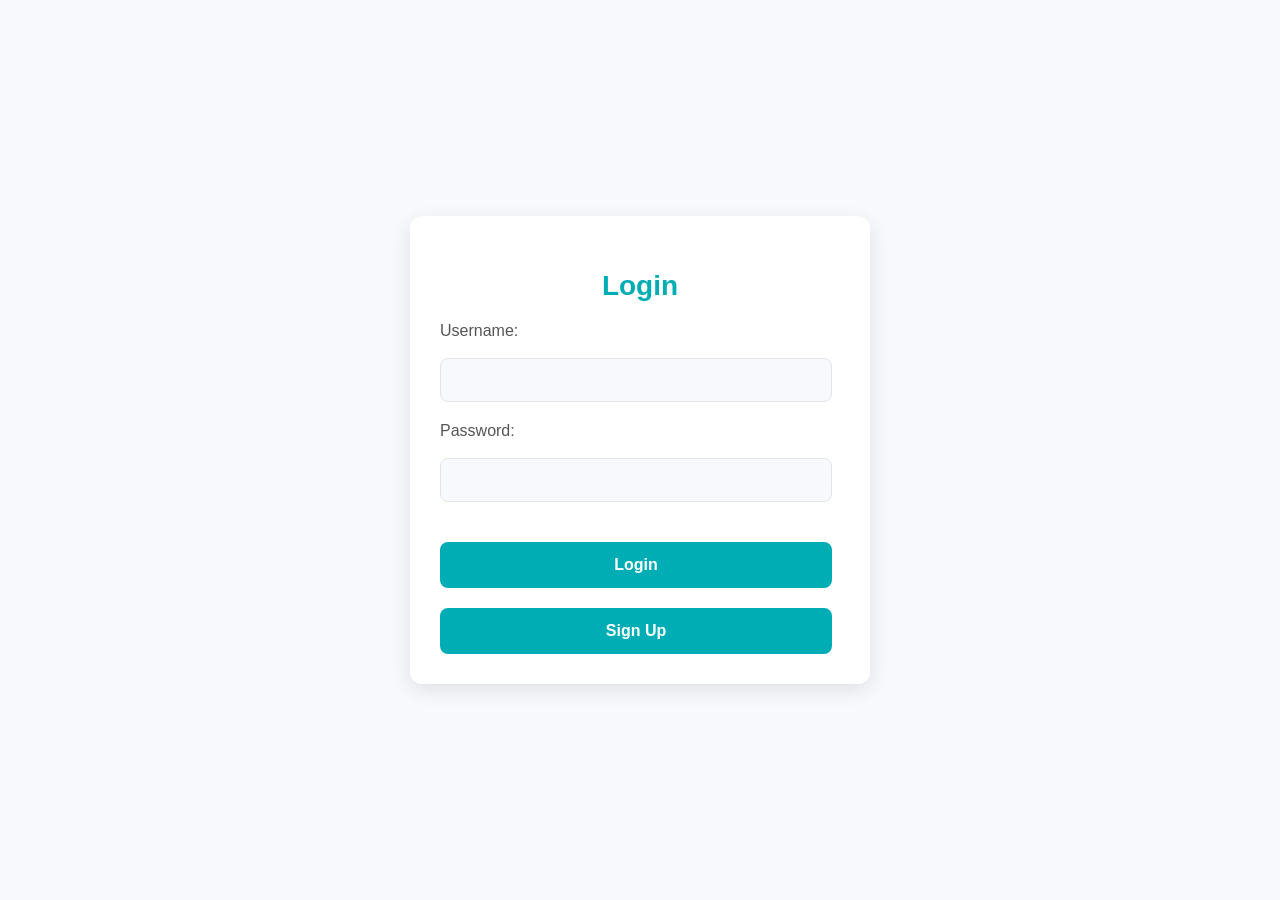
<file: templates/login.html>
<!DOCTYPE html>
<html lang="en">
<head>
    <meta charset="UTF-8">
    <meta name="viewport" content="width=device-width, initial-scale=1.0">
    <title>Login Page</title>
    <link rel="stylesheet" href="/static/login.css">
</head>
<body>
    <form action="/token" method="post">
        <h2>Login</h2>
        <label for="username">Username:</label>
        <input type="text" id="username" name="username" required>
    
        <label for="password">Password:</label>
        <input type="password" id="password" name="password" required>
    
        <button type="submit">Login</button>
        <button type="button" onclick="window.location.href='/sign_up'">Sign Up</button>
    </form>
    
</body>
</html>
</file>
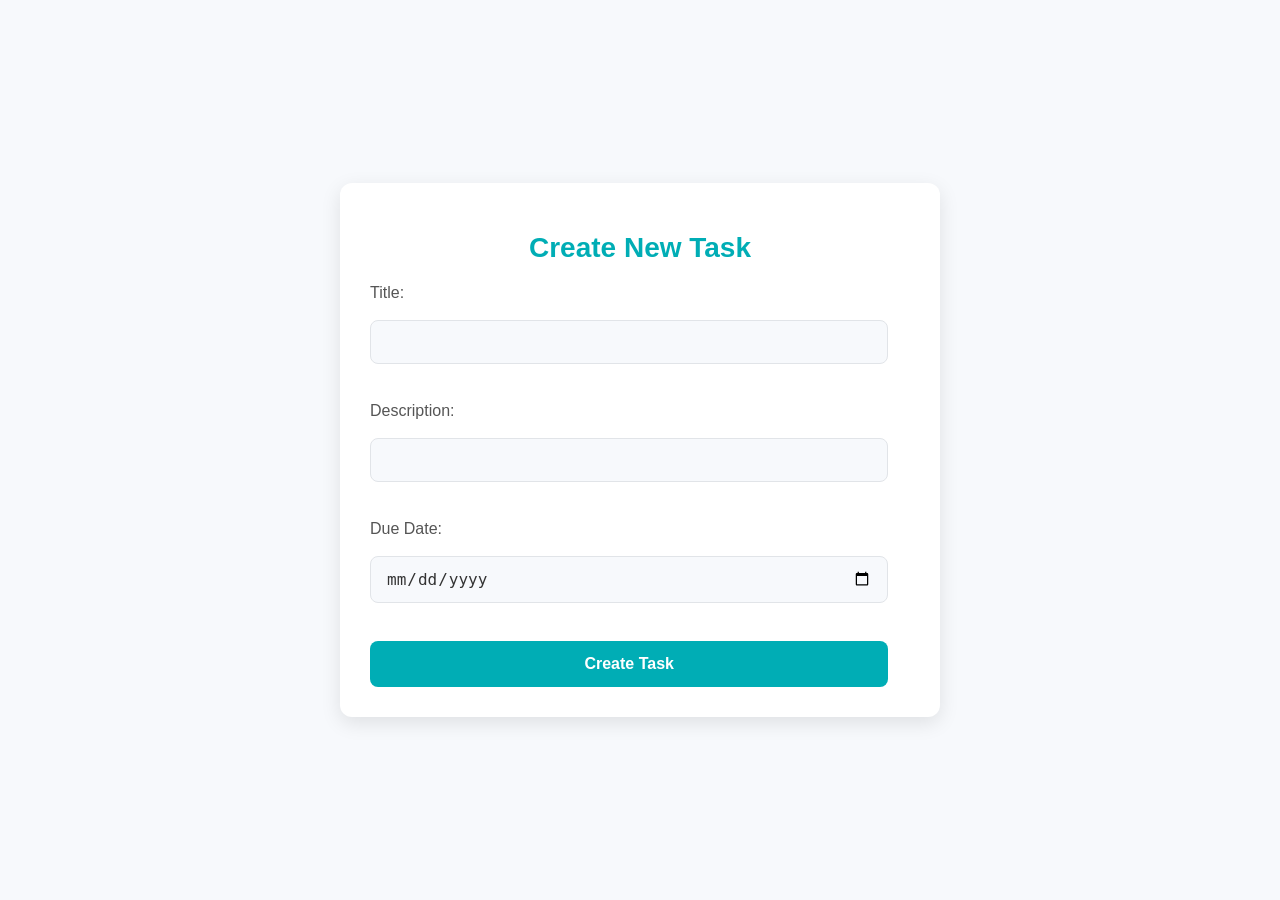
<file: templates/new_task.html>
<!DOCTYPE html>
<html lang="en">

<head>
    <meta charset="UTF-8">
    <meta name="viewport" content="width=device-width, initial-scale=1.0">
    <title>Task Creation and Editing</title>
    <link rel="stylesheet" href="/static/new-task.css">
</head>

<body>
    <div class="container">
        <h1>Create New Task</h1>
        <form action="/new_task" method="post">
            <label for="title">Title:</label>
            <input type="text" id="title" name="title" required><br><br>
            <label for="description">Description:</label>
            <input type="text" id="description" name="description"><br><br>
            <label for="due_date">Due Date:</label>
            <input type="date" id="due_date" name="due_date" required><br><br>
            <button type="submit">Create Task</button>
        </form>
    </div>
    <script>
        document.getElementById('taskForm').addEventListener('submit', async function (event) {
            event.preventDefault();

            // Get form data
            const formData = new FormData(event.target);

            // Submit the form via fetch API
            const response = await fetch('/new_task', {
                method: 'POST',
                body: formData
            });

            if (response.ok) {
                alert('Task saved successfully!');
                window.location.href = '/';  // Redirect to index page after saving
            } else {
                const data = await response.json();
                alert('Error: ' + data.error);
            }
        });
    </script>
</body>

</html>
</file>
<file: static/login.css>
body {
    background-color: #F7F9FC;
    font-family: 'Segoe UI', Tahoma, Geneva, Verdana, sans-serif;
    margin: 0;
    padding: 0;
    display: flex;
    justify-content: center;
    align-items: center;
    height: 100vh;
    color: #333;
}

form {
    background-color: white;
    border-radius: 12px;
    box-shadow: 0 6px 20px rgba(0, 0, 0, 0.1);
    padding: 30px;
    width: 100%;
    max-width: 400px;
}

h2 {
    text-align: center;
    color: #00ADB5;
    font-size: 28px;
    font-weight: 600;
    margin-bottom: 20px;
}

label {
    font-size: 16px;
    font-weight: 500;
    color: #555;
    margin-bottom: 8px;
    display: block;
}

input {
    width: 90%;
    padding: 12px 15px;
    margin: 10px 0 20px;
    border: 1px solid #E1E4E8;
    border-radius: 8px;
    background-color: #F7F9FC;
    font-size: 16px;
    color: #333;
    transition: border-color 0.3s ease;
}

input:focus {
    outline: none;
    border-color: #00ADB5;
}

button {
    width: 98%;
    padding: 14px;
    background-color: #00ADB5;
    color: white;
    border: none;
    border-radius: 8px;
    cursor: pointer;
    font-size: 16px;
    font-weight: 600;
    transition: background-color 0.3s ease, transform 0.3s ease;
    margin-top: 20px;
    /* Add this line to create space above the button */
}

button:hover {
    background-color: #008C8B;
    transform: translateY(-2px);
}

button:active {
    transform: translateY(1px);
}

@media screen and (max-width: 768px) {
    form {
        padding: 20px;
        width: 90%;
    }
}
</file>
<file: static/new-task.css>
body {
    background-color: #F7F9FC;
    font-family: 'Segoe UI', Tahoma, Geneva, Verdana, sans-serif;
    margin: 0;
    padding: 0;
    display: flex;
    justify-content: center;
    align-items: center;
    height: 100vh;
    color: #333;
}

.container {
    background-color: white;
    border-radius: 12px;
    box-shadow: 0 6px 20px rgba(0, 0, 0, 0.1);
    padding: 30px;
    width: 100%;
    max-width: 600px;
    box-sizing: border-box;
}

h1 {
    text-align: center;
    color: #00ADB5;
    font-size: 28px;
    font-weight: 600;
    margin-bottom: 20px;
}

label {
    font-size: 16px;
    font-weight: 500;
    color: #555;
    margin-bottom: 8px;
    display: block;
}

input {
    width: 90%;
    padding: 12px 15px;
    margin: 10px 0 20px;
    border: 1px solid #E1E4E8;
    border-radius: 8px;
    background-color: #F7F9FC;
    font-size: 16px;
    color: #333;
    transition: border-color 0.3s ease;
}

input:focus {
    outline: none;
    border-color: #00ADB5;
}

button {
    width: 96%;
    padding: 14px;
    background-color: #00ADB5;
    color: white;
    border: none;
    border-radius: 8px;
    cursor: pointer;
    font-size: 16px;
    font-weight: 600;
    transition: background-color 0.3s ease, transform 0.3s ease;
}

button:hover {
    background-color: #008C8B;
    transform: translateY(-2px);
}

button:active {
    transform: translateY(1px);
}

@media screen and (max-width: 768px) {
    .container {
        padding: 20px;
        width: 90%;
    }
}
</file>
